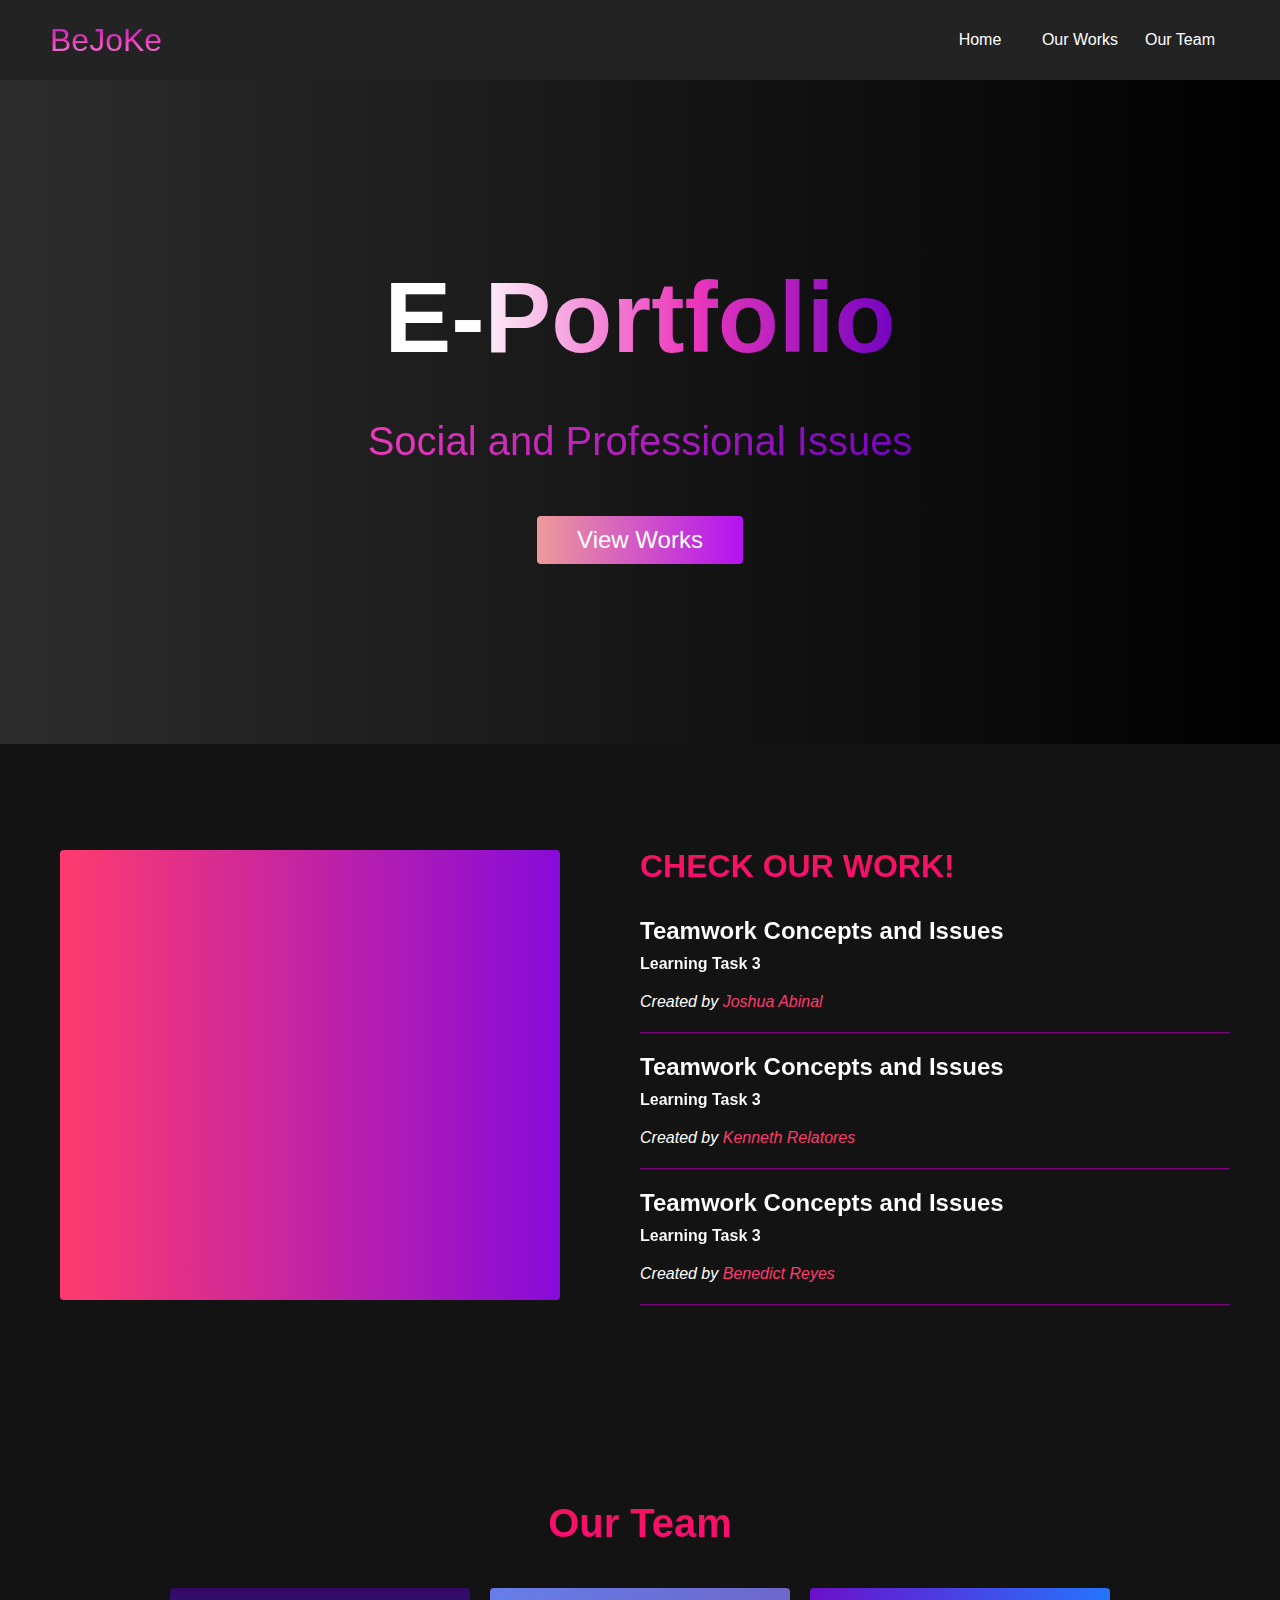
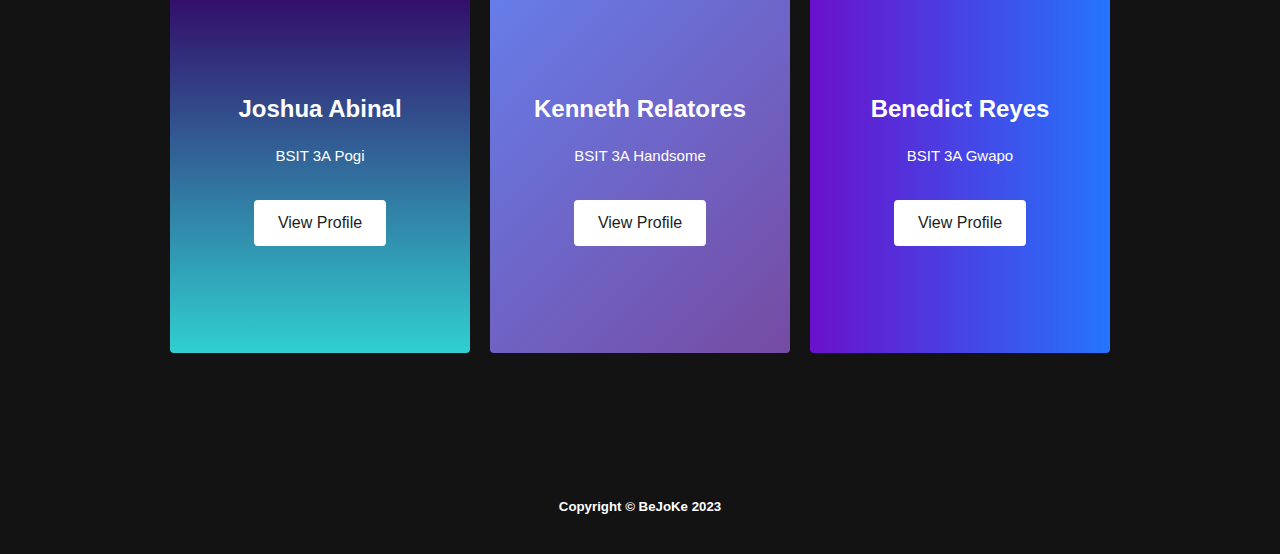
<file: index.html>
<!DOCTYPE html>
<html lang="en">
  <head>
    <meta charset="UTF-8" />
    <meta http-equiv="X-UA-Compatible" content="IE=edge" />
    <meta name="viewport" content="width=device-width, initial-scale=1.0" />
    <title>Portfolio</title>
    <link rel="stylesheet" href="styles.css" />
    <link rel="stylesheet" href="https://cdnjs.cloudflare.com/ajax/libs/font-awesome/6.3.0/css/all.min.css" integrity="sha512-SzlrxWUlpfuzQ+pcUCosxcglQRNAq/DZjVsC0lE40xsADsfeQoEypE+enwcOiGjk/bSuGGKHEyjSoQ1zVisanQ==" crossorigin="anonymous" referrerpolicy="no-referrer" />
  </head>
  <body>
    <!-- NavBar -->
    <nav class="navbar">
      <div class="navbar__container">
        <a href="#home" id="navbar__logo">BeJoKe</a>
        <div class="navbar__toggle" id="mobile-menu">
          <span class="bar"></span>
          <span class="bar"></span>
          <span class="bar"></span>
        </div>
        <ul class="navbar__menu">
          <li class="navbar__item">
            <a href="#home" class="navbar__links" id="home-page">Home</a>
          </li>
          <li class="navbar__item">
            <a href="#works" class="navbar__links" id="works-page">Our Works</a>
          </li>
          <li class="navbar__item">
            <a href="#team" class="navbar__links" id="team-page">Our Team</a>
          </li>
        </ul>
      </div>
    </nav>

    <!-- Hero Section -->
    <div class="hero" id="home">
      <div class="hero__container">
        <h1 class="hero__heading">E-<span>Portfolio</span></h1>
        <p class="hero__description">Social and Professional Issues</p>
        <button class="main__btn"><a href="#works">View Works</a></button>
      </div>
    </div>

    <!-- Main -->
    <div class="main" id="works">
      <div class="main__container">
        <div class="main__img--container">
          <div class="main__img--card"><i class="fa-sharp fa-solid fa-users"></i></div>
        </div>
        <div class="main__content">
          <h1>Check our work!</h1>
          <div class="learning__task">
            <a href="/learning_tasks/Joshua.html">
              <h2>Teamwork Concepts and Issues</h2>
              <h4>Learning Task 3</h4>
            </a>
            <p>
              Created by
              <a href="https://github.com/joshabinal">Joshua Abinal</a>
            </p>
          </div>
          <hr />
          <div class="learning__task">
            <a href="/learning_tasks/Kenneth.html">
              <h2>Teamwork Concepts and Issues</h2>
              <h4>Learning Task 3</h4>
            </a>
            <p>
              Created by
              <a href="https://github.com/kenken2426">Kenneth Relatores</a>
            </p>
          </div>
          <hr />
          <div class="learning__task">
            <a href="/learning_tasks/Benedict.html">
              <h2>Teamwork Concepts and Issues</h2>
              <h4>Learning Task 3</h4>
            </a>
            <p>
              Created by
              <a href="https://github.com/HANZILOT">Benedict Reyes</a>
            </p>
          </div>
          <hr />
        </div>
      </div>
    </div>

    <!-- Team -->
    <div class="team" id="team">
      <h1>Our Team</h1>
      <div class="team__wrapper">
        <div class="team__card">
          <h2>Joshua Abinal</h2>
          <p>BSIT 3A Pogi</p>
          <div class="team__btn">
            <button>
              <a href="https://github.com/joshabinal" class="team__link"
                >View Profile</a
              >
            </button>
          </div>
        </div>
        <div class="team__card">
          <h2>Kenneth Relatores</h2>
          <p>BSIT 3A Handsome</p>
          <div class="team__btn">
            <button>
              <a href="https://github.com/kenken2426" class="team__link"
                >View Profile</a
              >
            </button>
          </div>
        </div>
        <div class="team__card">
          <h2>Benedict Reyes</h2>
          <p>BSIT 3A Gwapo</p>
          <div class="team__btn">
            <button>
              <a href="https://github.com/HANZILOT" class="team__link"
                >View Profile</a
              >
            </button>
          </div>
        </div>
      </div>
    </div>

    <!-- Footer -->
    <div class="footer" id="footer">
      <div class="footer__container">
        <h5>Copyright &copy; BeJoKe 2023</h5>
      </div>
    </div>

    <!-- Javascript -->
    <script src="app.js"></script>
  </body>
</html>
</file>
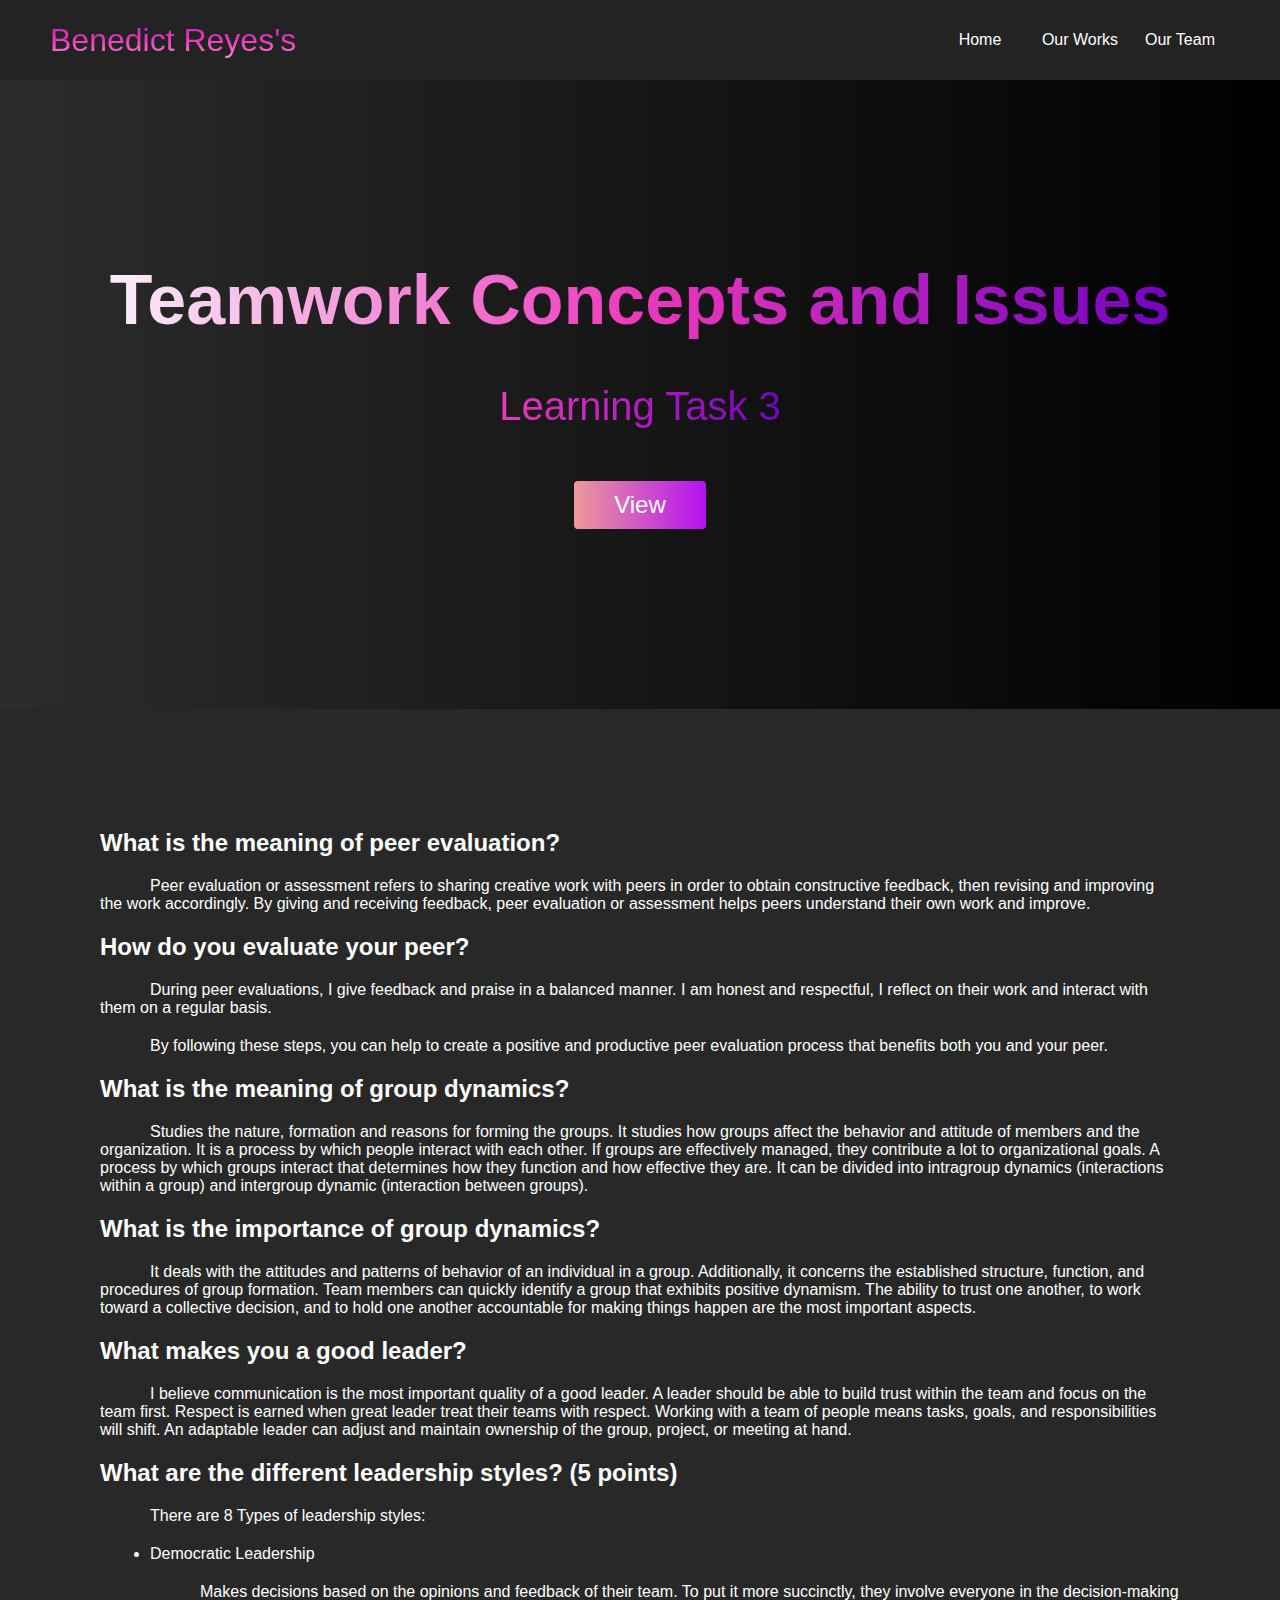
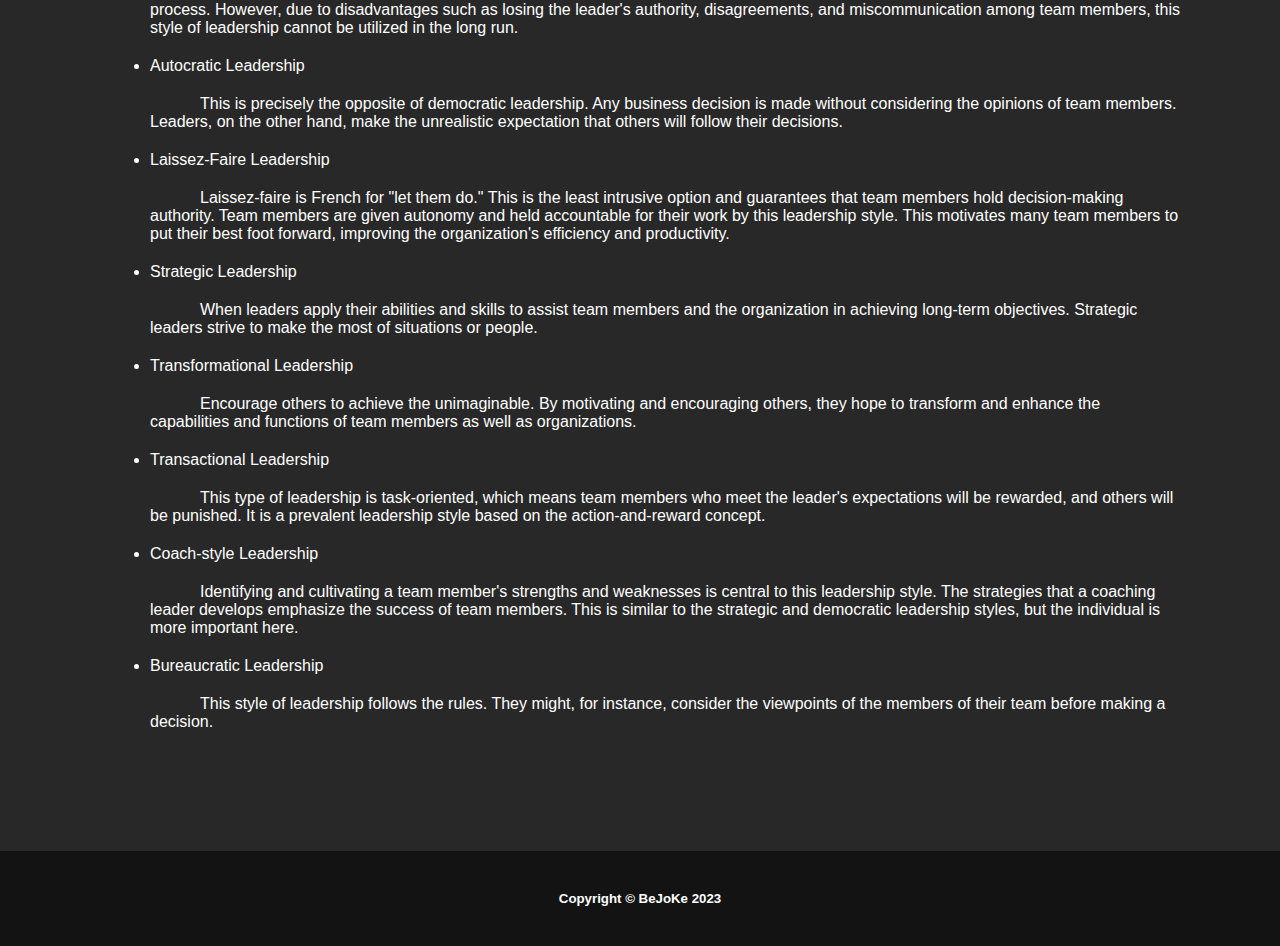
<file: learning_tasks/Benedict.html>
<!DOCTYPE html>
<html lang="en">
  <head>
    <meta charset="UTF-8" />
    <meta http-equiv="X-UA-Compatible" content="IE=edge" />
    <meta name="viewport" content="width=device-width, initial-scale=1.0" />
    <title>Benedict's Work</title>
    <link rel="stylesheet" href="/styles.css" />
    <style>
      .task__heading {
        font-size: 70px;
        margin-bottom: 24px;
        color: #fff;
      }

      .task__heading span {
        background: #03001e;
        background: -webkit-linear-gradient(
          to right,
          #fdeff9,
          #ec38bc,
          #7303c0
        );
        background: linear-gradient(to right, #fdeff9, #ec38bc, #7303c0);
        background-size: 100%;
        -webkit-background-clip: text;
        -moz-background-clip: text;
        -webkit-text-fill-color: transparent;
        -moz-text-fill-color: transparent;
      }
    </style>
  </head>
  <body>
    <!-- NavBar -->
    <nav class="navbar">
      <div class="navbar__container">
        <a href="#home" id="navbar__logo">Benedict Reyes's</a>
        <div class="navbar__toggle" id="mobile-menu">
          <span class="bar"></span>
          <span class="bar"></span>
          <span class="bar"></span>
        </div>
        <ul class="navbar__menu">
          <li class="navbar__item">
            <a href="../#home" class="navbar__links" id="home">Home</a>
          </li>
          <li class="navbar__item">
            <a href="../#works" class="navbar__links" id="works">Our Works</a>
          </li>
          <li class="navbar__item">
            <a href="../#team" class="navbar__links" id="team"
              >Our Team</a
            >
          </li>
        </ul>
      </div>
    </nav>

    <!-- Work -->
    <div class="hero" id="home">
      <div class="hero__container">
        <h1 class="task__heading"><span>Teamwork Concepts and Issues</span></h1>
        <p class="hero__description">Learning Task 3</p>
        <button class="main__btn"><a href="#content">View</a></button>
      </div>
    </div>

    <!-- Content -->
    <div class="content" id="content">
      <div class="content__main">
        <h2>What is the meaning of peer evaluation?</h2>
        <p>
          Peer evaluation or assessment refers to sharing creative work with
          peers in order to obtain constructive feedback, then revising and
          improving the work accordingly. By giving and receiving feedback, peer
          evaluation or assessment helps peers understand their own work and
          improve.
        </p>
        <h2>How do you evaluate your peer?</h2>
        <p>
          During peer evaluations, I give feedback and praise in a balanced
          manner. I am honest and respectful, I reflect on their work and
          interact with them on a regular basis.
        </p>
        <p>
          By following these steps, you can help to create a positive and
          productive peer evaluation process that benefits both you and your
          peer.
        </p>
        <h2>What is the meaning of group dynamics?</h2>
        <p>
          Studies the nature, formation and reasons for forming the groups. It
          studies how groups affect the behavior and attitude of members and the
          organization. It is a process by which people interact with each
          other. If groups are effectively managed, they contribute a lot to
          organizational goals. A process by which groups interact that
          determines how they function and how effective they are. It can be
          divided into intragroup dynamics (interactions within a group) and
          intergroup dynamic (interaction between groups).
        </p>
        <h2>What is the importance of group dynamics?</h2>
        <p>
          It deals with the attitudes and patterns of behavior of an individual
          in a group. Additionally, it concerns the established structure,
          function, and procedures of group formation. Team members can quickly
          identify a group that exhibits positive dynamism. The ability to trust
          one another, to work toward a collective decision, and to hold one
          another accountable for making things happen are the most important
          aspects.
        </p>
        <h2>What makes you a good leader?</h2>
        <p>
          I believe communication is the most important quality of a good
          leader. A leader should be able to build trust within the team and
          focus on the team first. Respect is earned when great leader treat
          their teams with respect. Working with a team of people means tasks,
          goals, and responsibilities will shift. An adaptable leader can adjust
          and maintain ownership of the group, project, or meeting at hand.
        </p>
        <h2>What are the different leadership styles? (5 points)</h2>
        <p>There are 8 Types of leadership styles:</p>
        <ul>
          <li>
            Democratic Leadership
            <p>
              Makes decisions based on the opinions and feedback of their team.
              To put it more succinctly, they involve everyone in the
              decision-making process. However, due to disadvantages such as
              losing the leader's authority, disagreements, and miscommunication
              among team members, this style of leadership cannot be utilized in
              the long run.
            </p>
          </li>
          <li>
            Autocratic Leadership
            <p>
              This is precisely the opposite of democratic leadership. Any
              business decision is made without considering the opinions of team
              members. Leaders, on the other hand, make the unrealistic
              expectation that others will follow their decisions.
            </p>
          </li>
          <li>
            Laissez-Faire Leadership
            <p>
              Laissez-faire is French for "let them do." This is the least
              intrusive option and guarantees that team members hold
              decision-making authority. Team members are given autonomy and
              held accountable for their work by this leadership style. This
              motivates many team members to put their best foot forward,
              improving the organization's efficiency and productivity.
            </p>
          </li>
          <li>
            Strategic Leadership
            <p>
              When leaders apply their abilities and skills to assist team
              members and the organization in achieving long-term objectives.
              Strategic leaders strive to make the most of situations or people.
            </p>
          </li>
          <li>
            Transformational Leadership
            <p>
              Encourage others to achieve the unimaginable. By motivating and
              encouraging others, they hope to transform and enhance the
              capabilities and functions of team members as well as
              organizations.
            </p>
          </li>
          <li>
            Transactional Leadership
            <p>
              This type of leadership is task-oriented, which means team members
              who meet the leader's expectations will be rewarded, and others
              will be punished. It is a prevalent leadership style based on the
              action-and-reward concept.
            </p>
          </li>
          <li>
            Coach-style Leadership
            <p>
              Identifying and cultivating a team member's strengths and
              weaknesses is central to this leadership style. The strategies
              that a coaching leader develops emphasize the success of team
              members. This is similar to the strategic and democratic
              leadership styles, but the individual is more important here.
            </p>
          </li>
          <li>
            Bureaucratic Leadership
            <p>
              This style of leadership follows the rules. They might, for
              instance, consider the viewpoints of the members of their team
              before making a decision.
            </p>
          </li>
        </ul>
      </div>
    </div>

    <!-- Footer -->
    <div class="footer" id="footer">
      <div class="footer__container">
        <h5>Copyright &copy; BeJoKe 2023</h5>
      </div>
    </div>
    <!-- Javascript -->
    <script src="/app.js"></script>
  </body>
</html>
</file>
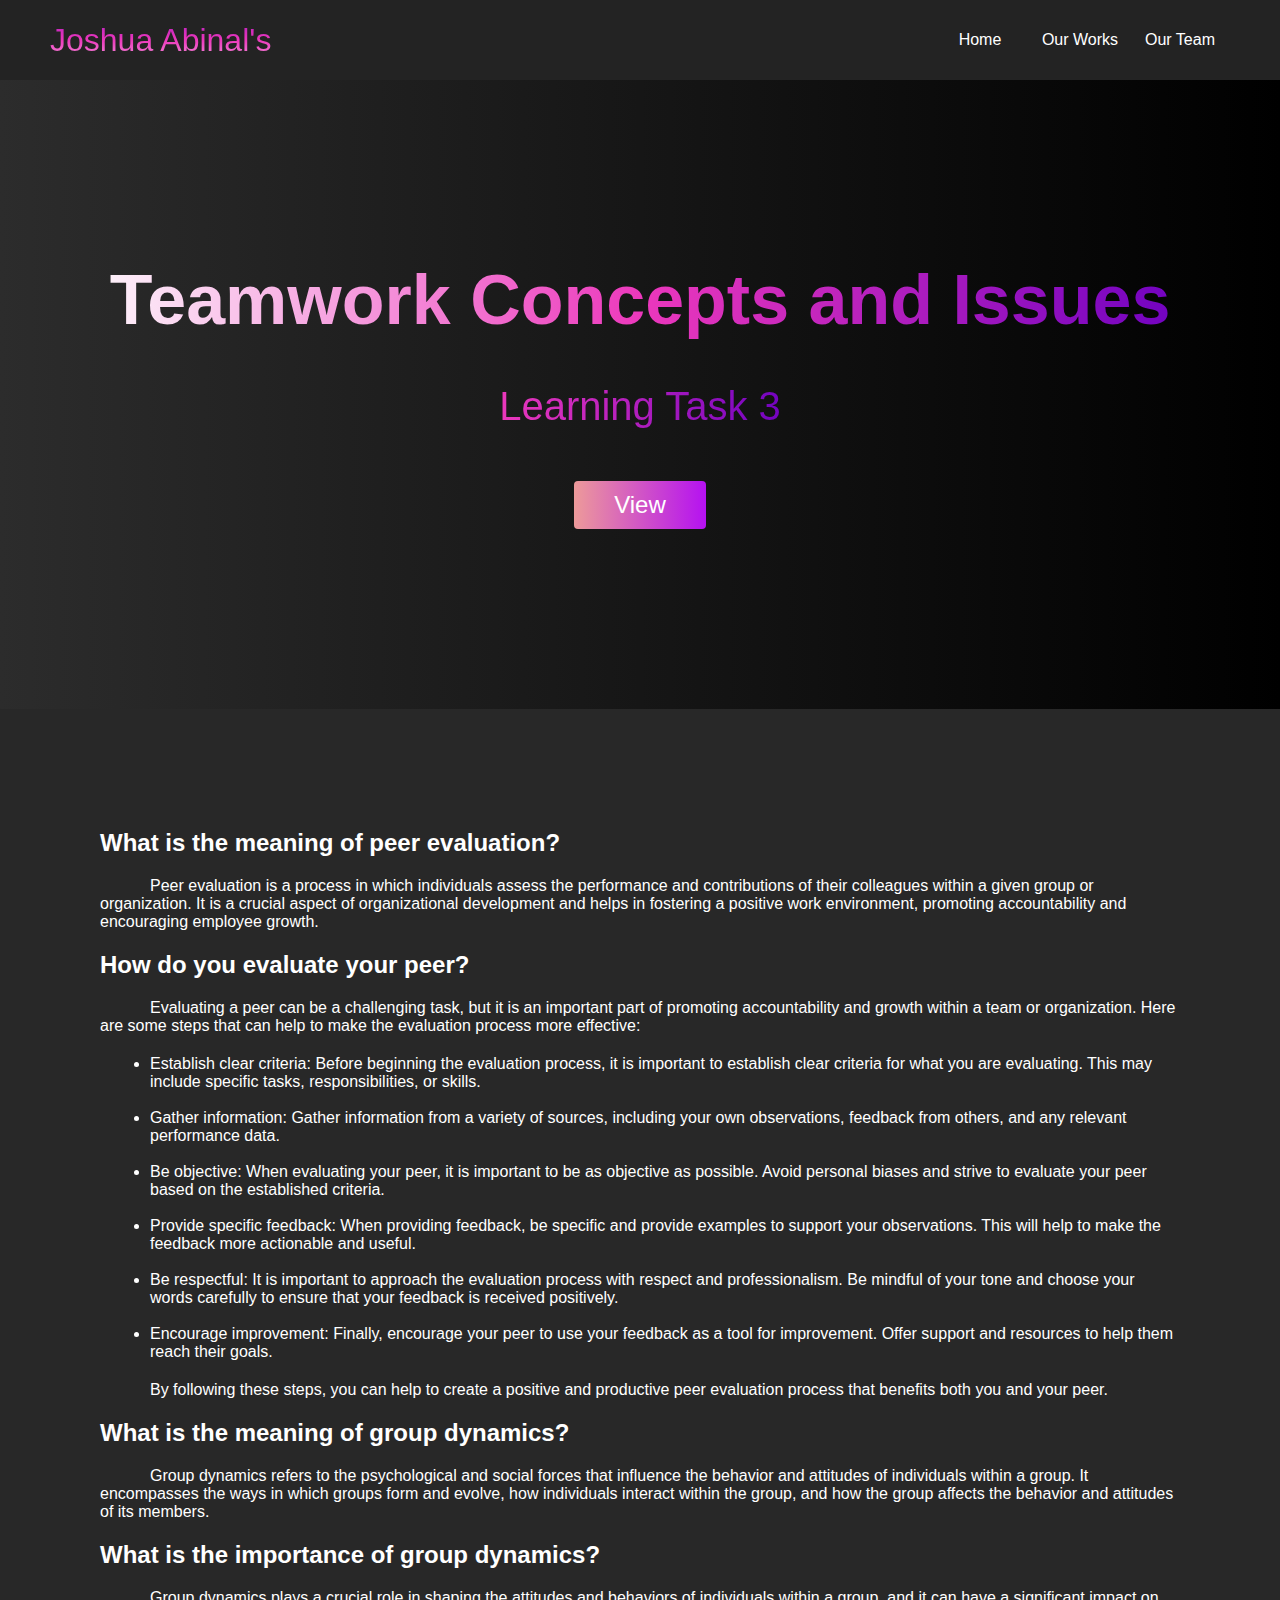
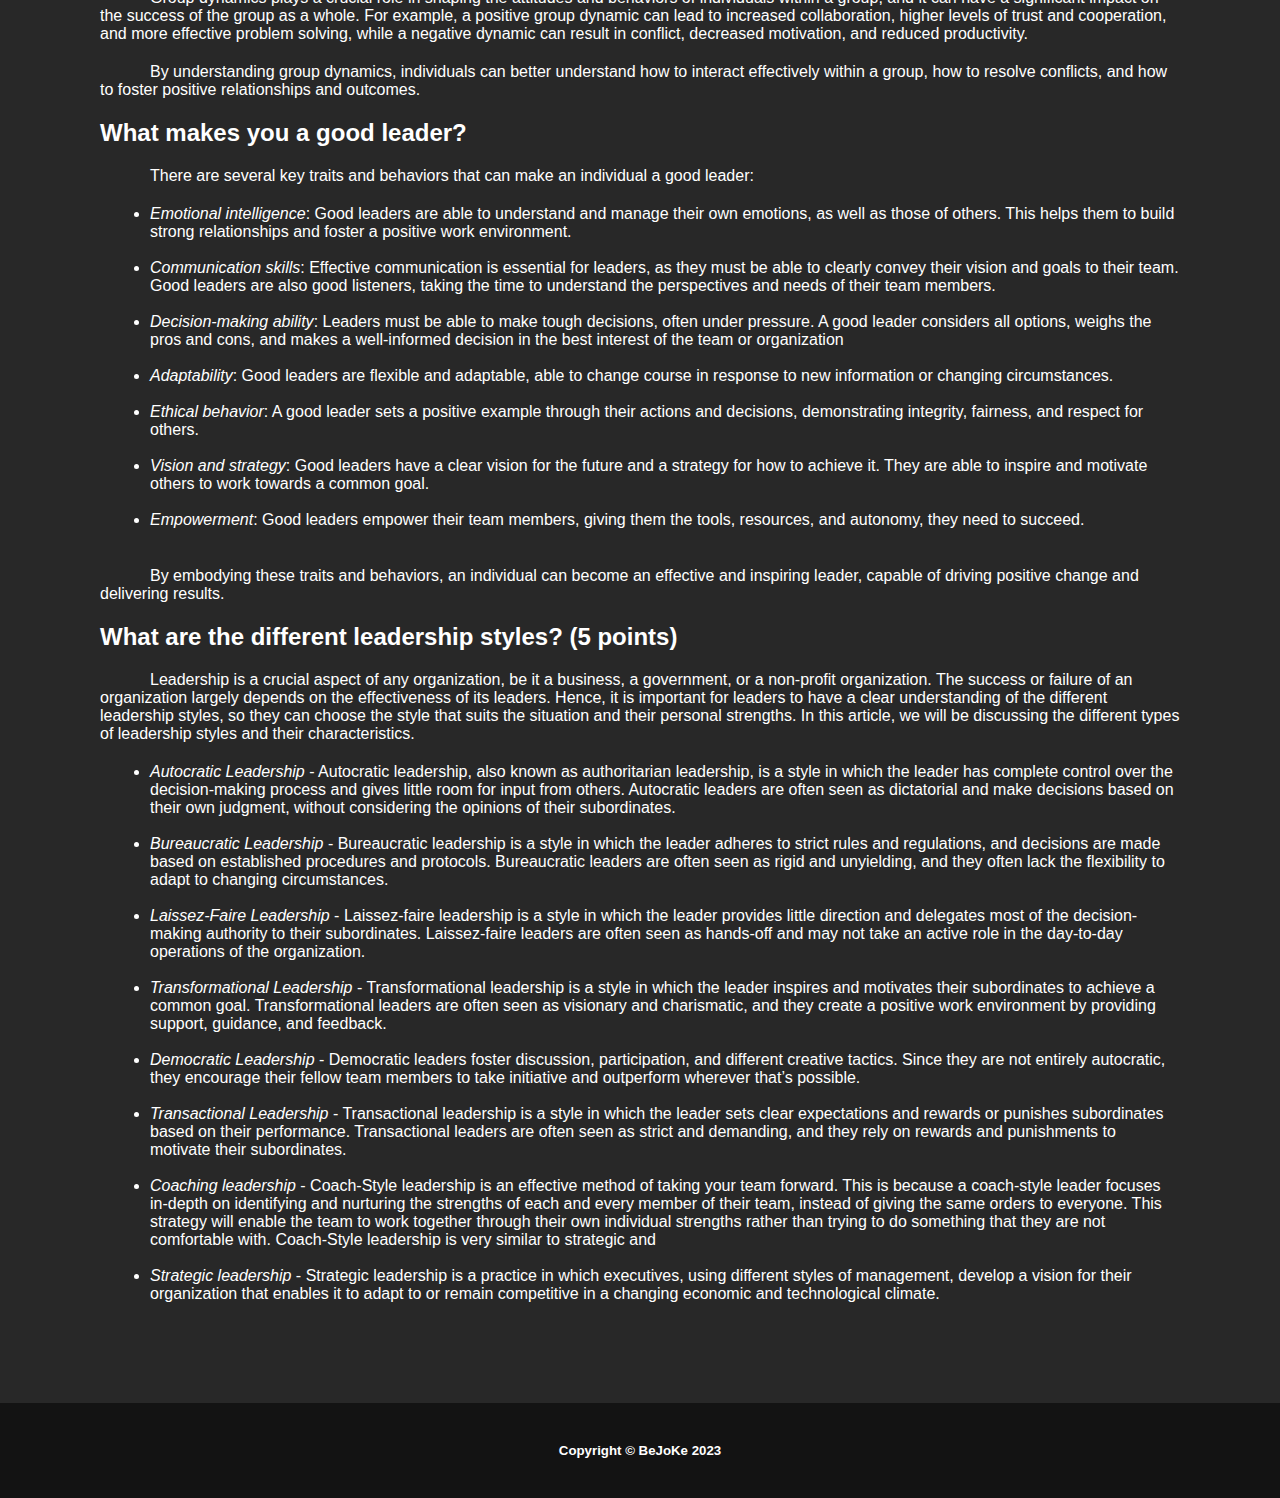
<file: learning_tasks/Joshua.html>
<!DOCTYPE html>
<html lang="en">
  <head>
    <meta charset="UTF-8" />
    <meta http-equiv="X-UA-Compatible" content="IE=edge" />
    <meta name="viewport" content="width=device-width, initial-scale=1.0" />
    <title>Joshua's Work</title>
    <link rel="stylesheet" href="/styles.css" />
    <style>
      .task__heading {
        font-size: 70px;
        margin-bottom: 24px;
        color: #fff;
      }

      .task__heading span {
        background: #03001e;
        background: -webkit-linear-gradient(
          to right,
          #fdeff9,
          #ec38bc,
          #7303c0
        );
        background: linear-gradient(to right, #fdeff9, #ec38bc, #7303c0);
        background-size: 100%;
        -webkit-background-clip: text;
        -moz-background-clip: text;
        -webkit-text-fill-color: transparent;
        -moz-text-fill-color: transparent;
      }
    </style>
  </head>
  <body>
    <!-- NavBar -->
    <nav class="navbar">
      <div class="navbar__container">
        <a href="#home" id="navbar__logo">Joshua Abinal's</a>
        <div class="navbar__toggle" id="mobile-menu">
          <span class="bar"></span>
          <span class="bar"></span>
          <span class="bar"></span>
        </div>
        <ul class="navbar__menu">
          <li class="navbar__item">
            <a href="../#home" class="navbar__links" id="home">Home</a>
          </li>
          <li class="navbar__item">
            <a href="../#works" class="navbar__links" id="works">Our Works</a>
          </li>
          <li class="navbar__item">
            <a href="../#team" class="navbar__links" id="team"
              >Our Team</a
            >
          </li>
        </ul>
      </div>
    </nav>

    <!-- Work -->
    <div class="hero" id="home">
      <div class="hero__container">
        <h1 class="task__heading"><span>Teamwork Concepts and Issues</span></h1>
        <p class="hero__description">Learning Task 3</p>
        <button class="main__btn"><a href="#content">View</a></button>
      </div>
    </div>

    <!-- Content -->
    <div class="content" id="content">
      <div class="content__main">
        <h2>What is the meaning of peer evaluation?</h2>
        <p>
          Peer evaluation is a process in which individuals assess the
          performance and contributions of their colleagues within a given group
          or organization. It is a crucial aspect of organizational development
          and helps in fostering a positive work environment, promoting
          accountability and encouraging employee growth.
        </p>
        <h2>How do you evaluate your peer?</h2>
        <p>
          Evaluating a peer can be a challenging task, but it is an important
          part of promoting accountability and growth within a team or
          organization. Here are some steps that can help to make the evaluation
          process more effective:
        </p>
        <ul>
          <li>
            Establish clear criteria: Before beginning the evaluation process,
            it is important to establish clear criteria for what you are
            evaluating. This may include specific tasks, responsibilities, or
            skills.
          </li>
          <br />
          <li>
            Gather information: Gather information from a variety of sources,
            including your own observations, feedback from others, and any
            relevant performance data.
          </li>
          <br />
          <li>
            Be objective: When evaluating your peer, it is important to be as
            objective as possible. Avoid personal biases and strive to evaluate
            your peer based on the established criteria.
          </li>
          <br />
          <li>
            Provide specific feedback: When providing feedback, be specific and
            provide examples to support your observations. This will help to
            make the feedback more actionable and useful.
          </li>
          <br />
          <li>
            Be respectful: It is important to approach the evaluation process
            with respect and professionalism. Be mindful of your tone and choose
            your words carefully to ensure that your feedback is received
            positively.
          </li>
          <br />
          <li>
            Encourage improvement: Finally, encourage your peer to use your
            feedback as a tool for improvement. Offer support and resources to
            help them reach their goals.
          </li>
        </ul>
        <p>
          By following these steps, you can help to create a positive and
          productive peer evaluation process that benefits both you and your
          peer.
        </p>
        <h2>What is the meaning of group dynamics?</h2>
        <p>
          Group dynamics refers to the psychological and social forces that
          influence the behavior and attitudes of individuals within a group. It
          encompasses the ways in which groups form and evolve, how individuals
          interact within the group, and how the group affects the behavior and
          attitudes of its members.
        </p>
        <h2>What is the importance of group dynamics?</h2>
        <p>
          Group dynamics plays a crucial role in shaping the attitudes and
          behaviors of individuals within a group, and it can have a significant
          impact on the success of the group as a whole. For example, a positive
          group dynamic can lead to increased collaboration, higher levels of
          trust and cooperation, and more effective problem solving, while a
          negative dynamic can result in conflict, decreased motivation, and
          reduced productivity.
        </p>
        <p>
          By understanding group dynamics, individuals can better understand how
          to interact effectively within a group, how to resolve conflicts, and
          how to foster positive relationships and outcomes.
        </p>
        <h2>What makes you a good leader?</h2>
        <p>
          There are several key traits and behaviors that can make an individual
          a good leader:
        </p>
        <ul>
          <li>
            <i>Emotional intelligence</i>: Good leaders are able to understand
            and manage their own emotions, as well as those of others. This
            helps them to build strong relationships and foster a positive work
            environment.
          </li>
          <br />
          <li>
            <i>Communication skills</i>: Effective communication is essential
            for leaders, as they must be able to clearly convey their vision and
            goals to their team. Good leaders are also good listeners, taking
            the time to understand the perspectives and needs of their team
            members.
          </li>
          <br />
          <li>
            <i>Decision-making ability</i>: Leaders must be able to make tough
            decisions, often under pressure. A good leader considers all
            options, weighs the pros and cons, and makes a well-informed
            decision in the best interest of the team or organization
          </li>
          <br />
          <li>
            <i>Adaptability</i>: Good leaders are flexible and adaptable, able
            to change course in response to new information or changing
            circumstances.
          </li>
          <br />
          <li>
            <i>Ethical behavior</i>: A good leader sets a positive example
            through their actions and decisions, demonstrating integrity,
            fairness, and respect for others.
          </li>
          <br />
          <li>
            <i>Vision and strategy</i>: Good leaders have a clear vision for the
            future and a strategy for how to achieve it. They are able to
            inspire and motivate others to work towards a common goal.
          </li>
          <br />
          <li>
            <i>Empowerment</i>: Good leaders empower their team members, giving
            them the tools, resources, and autonomy, they need to succeed.
          </li>
          <br />
        </ul>
        <p>
          By embodying these traits and behaviors, an individual can become an
          effective and inspiring leader, capable of driving positive change and
          delivering results.
        </p>
        <h2>What are the different leadership styles? (5 points)</h2>
        <p>
          Leadership is a crucial aspect of any organization, be it a business,
          a government, or a non-profit organization. The success or failure of
          an organization largely depends on the effectiveness of its leaders.
          Hence, it is important for leaders to have a clear understanding of
          the different leadership styles, so they can choose the style that
          suits the situation and their personal strengths. In this article, we
          will be discussing the different types of leadership styles and their
          characteristics.
        </p>
        <ul>
          <li>
            <i>Autocratic Leadership</i> - Autocratic leadership, also known as
            authoritarian leadership, is a style in which the leader has
            complete control over the decision-making process and gives little
            room for input from others. Autocratic leaders are often seen as
            dictatorial and make decisions based on their own judgment, without
            considering the opinions of their subordinates.
          </li>
          <br />
          <li>
            <i>Bureaucratic Leadership</i> - Bureaucratic leadership is a style
            in which the leader adheres to strict rules and regulations, and
            decisions are made based on established procedures and protocols.
            Bureaucratic leaders are often seen as rigid and unyielding, and
            they often lack the flexibility to adapt to changing circumstances.
          </li>
          <br />
          <li>
            <i>Laissez-Faire Leadership</i> - Laissez-faire leadership is a
            style in which the leader provides little direction and delegates
            most of the decision-making authority to their subordinates.
            Laissez-faire leaders are often seen as hands-off and may not take
            an active role in the day-to-day operations of the organization.
          </li>
          <br />
          <li>
            <i> Transformational Leadership</i> - Transformational leadership is
            a style in which the leader inspires and motivates their
            subordinates to achieve a common goal. Transformational leaders are
            often seen as visionary and charismatic, and they create a positive
            work environment by providing support, guidance, and feedback.
          </li>
          <br />
          <li>
            <i>Democratic Leadership</i> - Democratic leaders foster discussion,
            participation, and different creative tactics. Since they are not
            entirely autocratic, they encourage their fellow team members to
            take initiative and outperform wherever that’s possible.
          </li>
          <br />
          <li>
            <i> Transactional Leadership</i> - Transactional leadership is a
            style in which the leader sets clear expectations and rewards or
            punishes subordinates based on their performance. Transactional
            leaders are often seen as strict and demanding, and they rely on
            rewards and punishments to motivate their subordinates.
          </li>
          <br />
          <li>
            <i>Coaching leadership</i> - Coach-Style leadership is an effective
            method of taking your team forward. This is because a coach-style
            leader focuses in-depth on identifying and nurturing the strengths
            of each and every member of their team, instead of giving the same
            orders to everyone. This strategy will enable the team to work
            together through their own individual strengths rather than trying
            to do something that they are not comfortable with. Coach-Style
            leadership is very similar to strategic and
          </li>
          <br />
          <li>
            <i>Strategic leadership</i> - Strategic leadership is a practice in
            which executives, using different styles of management, develop a
            vision for their organization that enables it to adapt to or remain
            competitive in a changing economic and technological climate.
          </li>
        </ul>
      </div>
    </div>

    <!-- Footer -->
    <div class="footer" id="footer">
      <div class="footer__container">
        <h5>Copyright &copy; BeJoKe 2023</h5>
      </div>
    </div>
    <!-- Javascript -->
    <script src="/app.js"></script>
  </body>
</html>
</file>
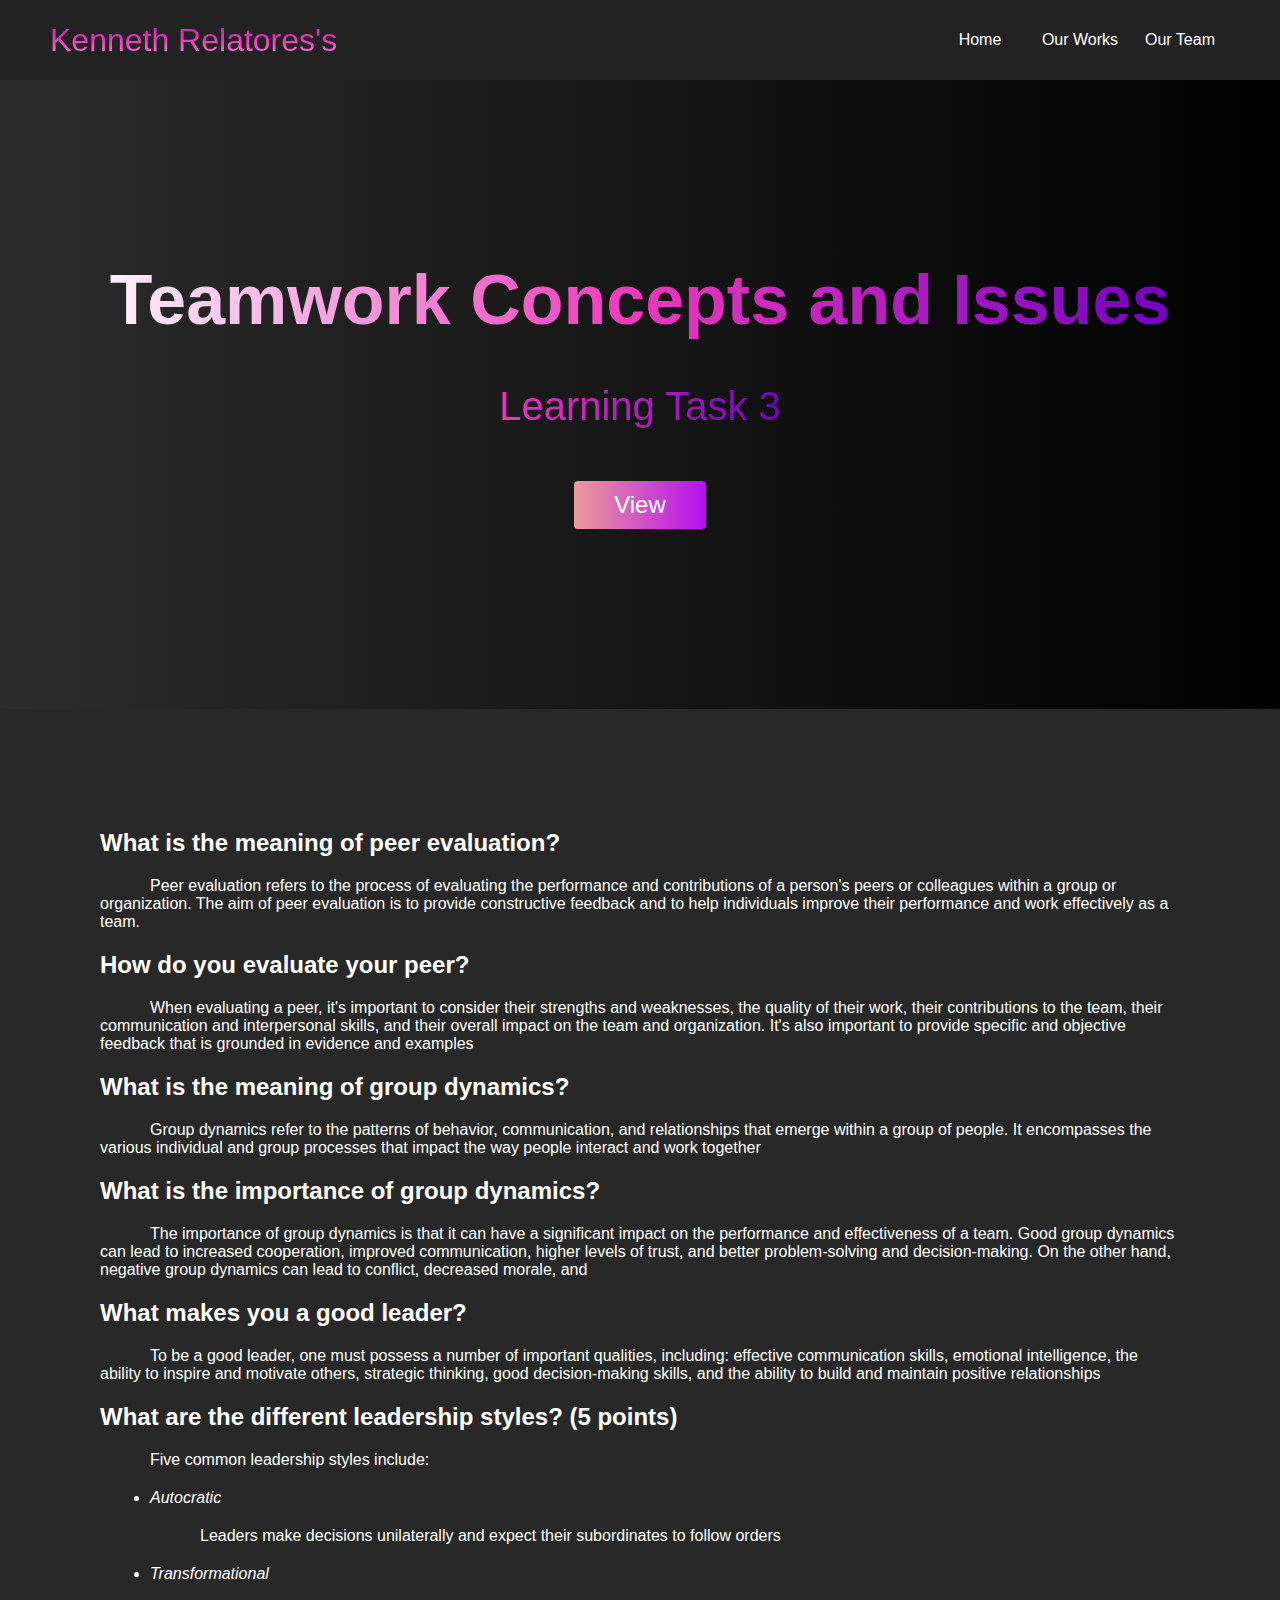
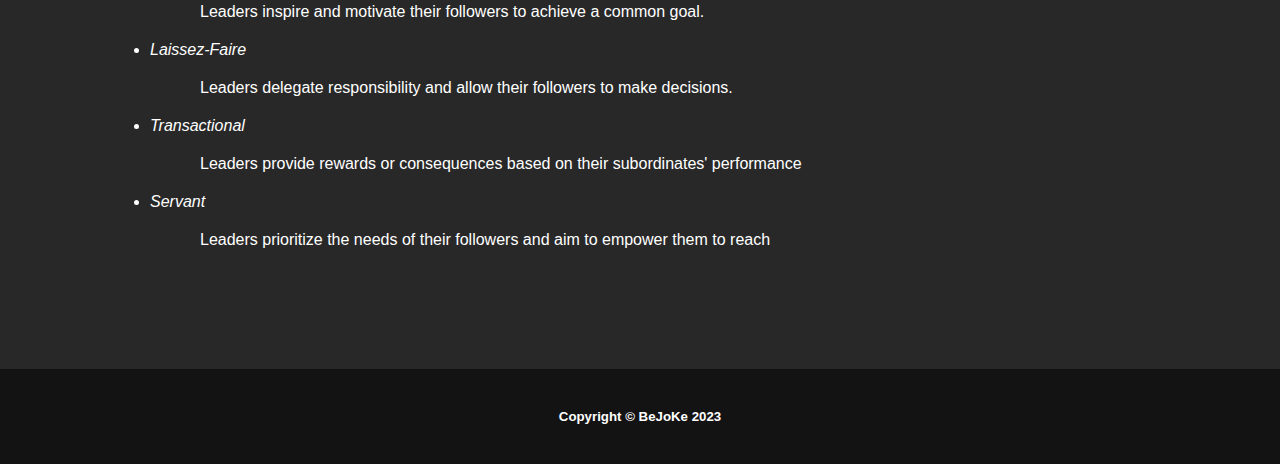
<file: learning_tasks/Kenneth.html>
<!DOCTYPE html>
<html lang="en">
  <head>
    <meta charset="UTF-8" />
    <meta http-equiv="X-UA-Compatible" content="IE=edge" />
    <meta name="viewport" content="width=device-width, initial-scale=1.0" />
    <title>Kenneth's Work</title>
    <link rel="stylesheet" href="/styles.css" />
    <style>
      .task__heading {
        font-size: 70px;
        margin-bottom: 24px;
        color: #fff;
      }

      .task__heading span {
        background: #03001e;
        background: -webkit-linear-gradient(
          to right,
          #fdeff9,
          #ec38bc,
          #7303c0
        );
        background: linear-gradient(to right, #fdeff9, #ec38bc, #7303c0);
        background-size: 100%;
        -webkit-background-clip: text;
        -moz-background-clip: text;
        -webkit-text-fill-color: transparent;
        -moz-text-fill-color: transparent;
      }
    </style>
  </head>
  <body>
    <!-- NavBar -->
    <nav class="navbar">
      <div class="navbar__container">
        <a href="#home" id="navbar__logo">Kenneth Relatores's</a>
        <div class="navbar__toggle" id="mobile-menu">
          <span class="bar"></span>
          <span class="bar"></span>
          <span class="bar"></span>
        </div>
        <ul class="navbar__menu">
          <li class="navbar__item">
            <a href="../#home" class="navbar__links" id="home">Home</a>
          </li>
          <li class="navbar__item">
            <a href="../#works" class="navbar__links" id="works">Our Works</a>
          </li>
          <li class="navbar__item">
            <a href="../#team" class="navbar__links" id="team"
              >Our Team</a
            >
          </li>
        </ul>
      </div>
    </nav>

    <!-- Work -->
    <div class="hero" id="home">
      <div class="hero__container">
        <h1 class="task__heading"><span>Teamwork Concepts and Issues</span></h1>
        <p class="hero__description">Learning Task 3</p>
        <button class="main__btn"><a href="#content">View</a></button>
      </div>
    </div>

    <!-- Content -->
    <div class="content" id="content">
      <div class="content__main">
        <h2>What is the meaning of peer evaluation?</h2>
        <p>
          Peer evaluation refers to the process of evaluating the performance
          and contributions of a person's peers or colleagues within a group or
          organization. The aim of peer evaluation is to provide constructive
          feedback and to help individuals improve their performance and work
          effectively as a team.
        </p>
        <h2>How do you evaluate your peer?</h2>
        <p>
          When evaluating a peer, it's important to consider their strengths and
          weaknesses, the quality of their work, their contributions to the
          team, their communication and interpersonal skills, and their overall
          impact on the team and organization. It's also important to provide
          specific and objective feedback that is grounded in evidence and
          examples
        </p>
        <h2>What is the meaning of group dynamics?</h2>
        <p>
          Group dynamics refer to the patterns of behavior, communication, and
          relationships that emerge within a group of people. It encompasses the
          various individual and group processes that impact the way people
          interact and work together
        </p>
        <h2>What is the importance of group dynamics?</h2>
        <p>
          The importance of group dynamics is that it can have a significant
          impact on the performance and effectiveness of a team. Good group
          dynamics can lead to increased cooperation, improved communication,
          higher levels of trust, and better problem-solving and
          decision-making. On the other hand, negative group dynamics can lead
          to conflict, decreased morale, and
        </p>
        <h2>What makes you a good leader?</h2>
        <p>
          To be a good leader, one must possess a number of important qualities,
          including: effective communication skills, emotional intelligence, the
          ability to inspire and motivate others, strategic thinking, good
          decision-making skills, and the ability to build and maintain positive
          relationships
        </p>
        <h2>What are the different leadership styles? (5 points)</h2>
        <p>Five common leadership styles include:</p>
        <ul>
          <li>
            <i>Autocratic</i>
            <p>
              Leaders make decisions unilaterally and expect their
              subordinates to follow orders
            </p>
          </li>
          <li>
            <i>Transformational</i>
            <p>
              Leaders inspire and motivate their followers to achieve a common
              goal.
            </p>
          </li>
          <li>
            <i>Laissez-Faire</i>
            <p>
              Leaders delegate responsibility and allow their followers to
              make decisions.
            </p>
          </li>
          <li>
            <i>Transactional</i>
            <p>
              Leaders provide rewards or consequences based on their
              subordinates' performance
            </p>
          </li>
          <li>
            <i>Servant</i>
            <p>
              Leaders prioritize the needs of their followers and aim to
              empower them to reach
            </p>
          </li>
        </ul>
      </div>
    </div>

    <!-- Footer -->
    <div class="footer" id="footer">
      <div class="footer__container">
        <h5>Copyright &copy; BeJoKe 2023</h5>
      </div>
    </div>

    <!-- Javascript -->
    <script src="/app.js"></script>
  </body>
</html>
</file>
<file: styles.css>
*{
  box-sizing: border-box;
  margin: 0;
  padding: 0;
  font-family: 'Outfit', sans-serif;
  scroll-behavior: smooth;    
}

/* NavBar Section */
.navbar{
  background: #232323;
  height: 80px;
  display: flex;
  justify-content: center;
  align-items: center;
  font-style: 1.2rem;
  position: sticky;
  top: 0;
  z-index: 999;
}

.navbar__container{
  display: flex;
  justify-content: space-between;
  height: 80px;
  z-index: 1;
  width: 100%;
  max-width: 1300%;
  margin: 0 auto;
  padding: 0 50px;
}

#navbar__logo{
  background-color: #03001e;
  background-image: linear-gradient(to top, #fdeff9, #ec38bc, #7303c0);
  background-size: 100%;
  -webkit-background-clip: text;
  -moz-background-clip: text;
  -webkit-text-fill-color: transparent;
  -moz-text-fill-color: transparent;
  display: flex;
  align-items: center;
  cursor: pointer;
  text-decoration: none;
  font-size: 2rem;
}

.navbar__menu{
  display: flex;
  align-items: center;
  list-style-type: none;
}

.navbar__item{
  height: 80px;
}

.navbar__links{
  color: #fff;
  display: flex;
  align-items: center;
  justify-content: center;
  width: 100px;
  text-decoration: none;
  height: 100%;
  transition: all 0.3s ease;
}

.navbar__links:hover{
  color: #7303c0;
  transition: all 0.3s ease;
}

@media screen and (max-width: 960px){
  .navbar__container{
    display: flex;
    justify-content: space-between;
    height: 80px;
    z-index: 1;
    width: 100%;
    max-width: 1300px;
    padding: 0;
  }

  .navbar__menu{
    display: grid;
    grid-template-columns: auto;
    margin: 0;
    width: 100%;
    position: absolute;
    top: -1000px;
    opacity: 1;
    transition: all 0.5s ease;
    z-index: -1;
  }

  .navbar__menu.active{
    background: #131313;
    top: 100%;
    opacity: 1;
    transition: all 0.5s ease;
    z-index: 99;
    height: 60vh;
    font-size: 1.6rem;
  }

  #navbar__logo{
    padding-left: 25px;
  }

  .navbar__toggle .bar{
    width: 25px;
    height: 3px;
    margin: 5px auto;
    transition: all 0.3s ease-in-out;
    background: #fff;
  }

  .navbar__item{
    width: 100%;
  }

  .navbar__links{
    text-align: center;
    padding: 2rem;
    width: 100%;
    display: table;
  }

  #mobile-menu{
    position: absolute;
    top: 20%;
    right: 5%;
    transform: translate(5%, 20%);
  }

  .navbar__toggle .bar{
    display: block;
    cursor: pointer;
  }
  #mobile-menu.is-active .bar:nth-child(2){
    opacity: 0;
  }
  #mobile-menu.is-active .bar:nth-child(1){
    transform: translateY(8px) rotate(45deg);
  }
  #mobile-menu.is-active .bar:nth-child(3){
    transform: translateY(-8px) rotate(-45deg);
  }
}

/* Main Section */
.hero{
  background: #000000;
  background: linear-gradient(to right, #2c2c2c, #000000);
  padding: 150px 0;
}

.hero__container{
  display: flex;
  flex-direction: column;
  justify-content: center;
  align-items: center;
  max-width: 1200px;
  margin: 0 auto;
  height: 90%;
  text-align: center;
  padding: 30px;
}

.hero__heading{
  font-size: 100px;
  margin-bottom: 24px;
  color: #fff;
}

.hero__heading span{
  background: #03001e;
  background: -webkit-linear-gradient(to right, #fdeff9, #ec38bc, #7303c0); 
  background: linear-gradient(to right, #fdeff9, #ec38bc, #7303c0);
  background-size: 100%;
  -webkit-background-clip: text;
  -moz-background-clip: text;
  -webkit-text-fill-color: transparent;
  -moz-text-fill-color: transparent;
}

.hero__description{
  font-size: 40px;
  background: #03001e;
  background: -webkit-linear-gradient(to right,#ec38bc, #7303c0); 
  background: linear-gradient(to right,#ec38bc, #7303c0);
  -webkit-background-clip: text;
  -moz-background-clip: text;
  -webkit-text-fill-color: transparent;
  -moz-text-fill-color: transparent;
}

.highlight{
  border-bottom: 4px solid rgb(132, 0, 255);
}

.main__btn{
  font-size: 1.5rem;
  background: #ffffff;  /* fallback for old browsers */
  background: -webkit-linear-gradient(to right, #ed9a9a, #b511f1);  /* Chrome 10-25, Safari 5.1-6 */
  background: linear-gradient(to right, #ed9a9a, #b511f1); /* W3C, IE 10+/ Edge, Firefox 16+, Chrome 26+, Opera 12+, Safari 7+ */
  padding: 10px 40px;
  border: none;
  border-radius: 4px;
  margin-top: 2rem;
  cursor: pointer;
  position: relative;
  transition: all 0.35s;
  outline: none;
}

.main__btn a{
  position: relative;
  z-index: 2;
  color: #fff;
  text-decoration: none;
}

.main__btn:after{
  position: absolute;
  content: "";
  top: 0;
  left: 0;
  width: 0;
  height: 100%;
  background: #7303c0;
  transition: all 0.35s;
  border-radius: 4px;
}

.main__btn:hover{
  color: #fff;
}

.main__btn:hover:after{
  width: 100%;
}

@media screen and (max-width: 768px) {
  .hero__heading{
    font-size: 60px;
  }

  .hero__description{
    font-size: 40px;
  }
}

.main__btn{
  font-size: 1.5rem;
}

/* Main Section */
.main{
  background-color: #131313;
  padding: 5rem 0;
}

.main__container{
  display: grid;
  grid-template-columns: 1fr 1fr;
  align-items: center;
  justify-content: center;
  margin: 0 auto;
  height: 90%;
  z-index: 1;
  width: 100%;
  max-width: 1300px;
  padding: 0 50px;
}

.main__content{
  color: #fff;
  width: 100%;
}

.main__content a {
  text-decoration: none;
  color: #fe3b6f;
}

.main__content h1{
  font-size: 2rem;
  background-color: #fe3b6f;
  background-image: linear-gradient(to top, #ff087b, #ed1a52);
  background-size: 100%;
  -webkit-background-clip: text;
  -moz-background-clip: text;
  -webkit-text-fill-color: transparent;
  -moz-text-fill-color: transparent;
  text-transform: uppercase;
  margin-top: 24px;
  margin-bottom: 32px;
}

.learning__task {
  margin-bottom: 20px;
}

hr {
  margin-bottom: 20px;
  border-color: purple;
}

.main__content p{
  font-style: italic;
}

.main__content p a:hover {
  color: rgb(154, 31, 247);
  transition: all 0.3s ease;
}

.main__content .learning__task a h2{
  font-size: 1.5rem;
  background-color: #fff;
  background-image: #fff;
  background-size: 100%;
  -webkit-background-clip: text;
  -moz-background-clip: text;
  -webkit-text-fill-color: transparent;
  -moz-text-fill-color: transparent;
  margin-bottom: 10px;
  transition: all 0.3s ease;
}

.main__content .learning__task a h4 {
  font-size: 1rem;
  background-color: #fff;
  background-image: #fff;
  background-size: 100%;
  -webkit-background-clip: text;
  -moz-background-clip: text;
  -webkit-text-fill-color: transparent;
  -moz-text-fill-color: transparent;
  margin-bottom: 10px;
  transition: all 0.3s ease;
}

.main__content .learning__task a:hover h2,
.main__content .learning__task a:hover h4 {
  background-image: none;
  background-color: #870bd9;
  transition: all 0.3s ease;
}

.main__img--container{
  text-align: center; 
}

.main__img--card{
  margin: 10px;
  height: 450px;
  width: 500px;
  border-radius: 4px;
  display: flex;
  flex-direction: column;
  justify-content: center;
  color: #fff;
  background-image: linear-gradient(to right, #fe3b6f 0%,#870bd9 100%);
}

#card-2{
  background: #f12711;  /* fallback for old browsers */
  background: -webkit-linear-gradient(to right, #f5af19, #f12711);  /* Chrome 10-25, Safari 5.1-6 */
  background: linear-gradient(to right, #f5af19, #f12711); /* W3C, IE 10+/ Edge, Firefox 16+, Chrome 26+, Opera 12+, Safari 7+ */
}

.fa-sharp.fa-solid.fa-users {
  font-size: 14rem;
}

@media screen and (max-width: 1100px){
  .main__container{
    display: grid;
    grid-template-columns: 1fr;
    align-items: center;
    justify-content: center;
    width: 100%;
    margin: 0 auto;
    height: 90%;
  }

  .main__img--container{
    display: flex;
    justify-content: center;
  }

  .main__img--card{
    height: 425px;
    width: 425px;
  }

  .main__content{
    text-align: center;
    margin-bottom: 4rem;
  }

  .main__content h1{
    font-size: 2.5rem;
    margin-top: 2rem;
  }

  .main__content h2{
    font-size: 3rem;
  }

  .main__content p a{
    margin-top: 1rem;
    font-size: 1.5rem;
  }
}

/* Our Team section */
.team{
  background: #131313;
  display: flex;
  flex-direction: column;
  justify-content: center;
  align-items: center;
  height: 100%;
  padding: 6rem 0;
}

.team h1{
  background-color: #fe3b6f;
  background-image: linear-gradient(to top, #ff087b, #ed1a52);
  background-size: 100%;
  -webkit-background-clip: text;
  -moz-background-clip: text;
  -webkit-text-fill-color: transparent;
  -moz-text-fill-color: transparent;
  margin-bottom: 2rem;
  font-size: 2.5rem;
}

.team__wrapper{
  display: grid;
  grid-template-columns: 1fr 1fr 1fr;
  grid-template-rows: 1fr;
}

.team__card{
  margin: 10px;
  height: 365px;
  width: 300px;
  border-radius: 4px;
  display: flex;
  flex-direction: column;
  justify-content: center;
  color: #fff;
  background-image: linear-gradient(to right, #f5af19, #f12711);
  transition: 0.3s ease-in;
}
.team__card:nth-child(1){
  background-image: linear-gradient(to top, #30cfd0 0%, #330867 100%);
}
.team__card:nth-child(2){
  background-image: linear-gradient(135deg, #667eea 0%, #764ba2 100%);
}
.team__card:nth-child(3){
  background-image: linear-gradient(to right, #6a11cb 0%, #2575fc 100%);
}

.team__card h2{
  text-align: center;
}

.team__card p{
  text-align: center;
  margin-top: 24px;
  font-size: 15px;
}

.team__btn{
  display: flex;
  justify-content: center;
  margin-top: 16px;
}

.team__card button{
  color: #fff;
  padding: 14px 24px;
  border: none;
  outline: none;
  border-radius: 4px;
  background: #ffffff;
  font-size: 1rem;
}

.team__card button a{
  color: #1d1d1d;
  text-decoration: none;
}

.team__link:hover{
  color: #2caeff;
  transition: all 0.3s ease;
}

.team__card button:hover{
  cursor: pointer;
}

.team__card:hover{
  transform: scale(1.075);
  transition: 0.3s ease-in;
  cursor: pointer;
}

@media screen and (max-width:1080px){ 
  .team__wrapper{
    grid-template-columns: 1fr;
  }
}

@media screen and (max-width:768px){ 
  .team__wrapper{
    grid-template-columns: 1fr;
  }
}

.content{
  justify-content: center;
  padding: 50px;
  background-color: #282828;
}

.content__main p{
  text-indent: 50px;
}

.content__main{
  padding: 50px;
  color: #fff;
}

.content__main ul{
  padding-left: 50px;
}

.content h2, p{
  margin-top: 20px;
  margin-bottom: 20px;
}

/* Footer */
.footer{
  background-color: #131313;
}

.footer__container h5{
  color: #fff;
  justify-content: center;
  text-align: center;
  padding-top: 40px;
  padding-bottom: 40px;
}
</file>
